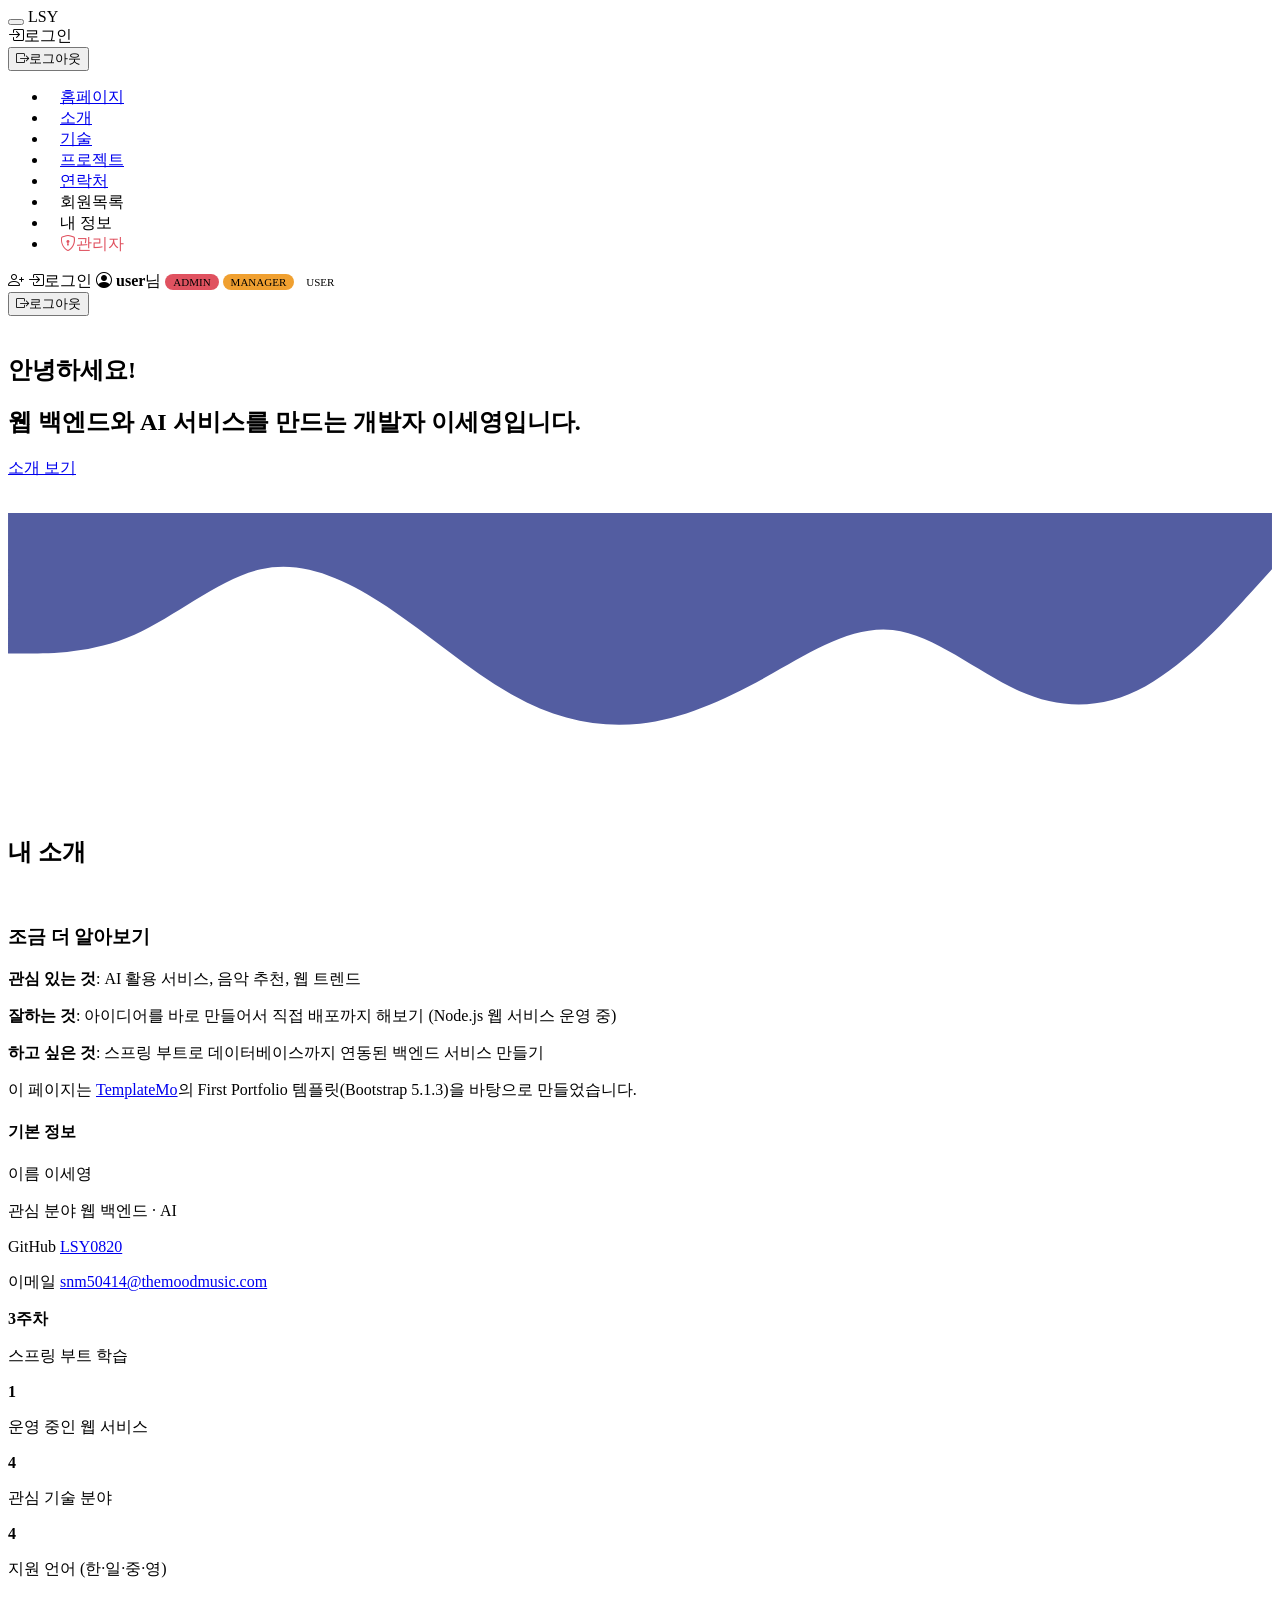
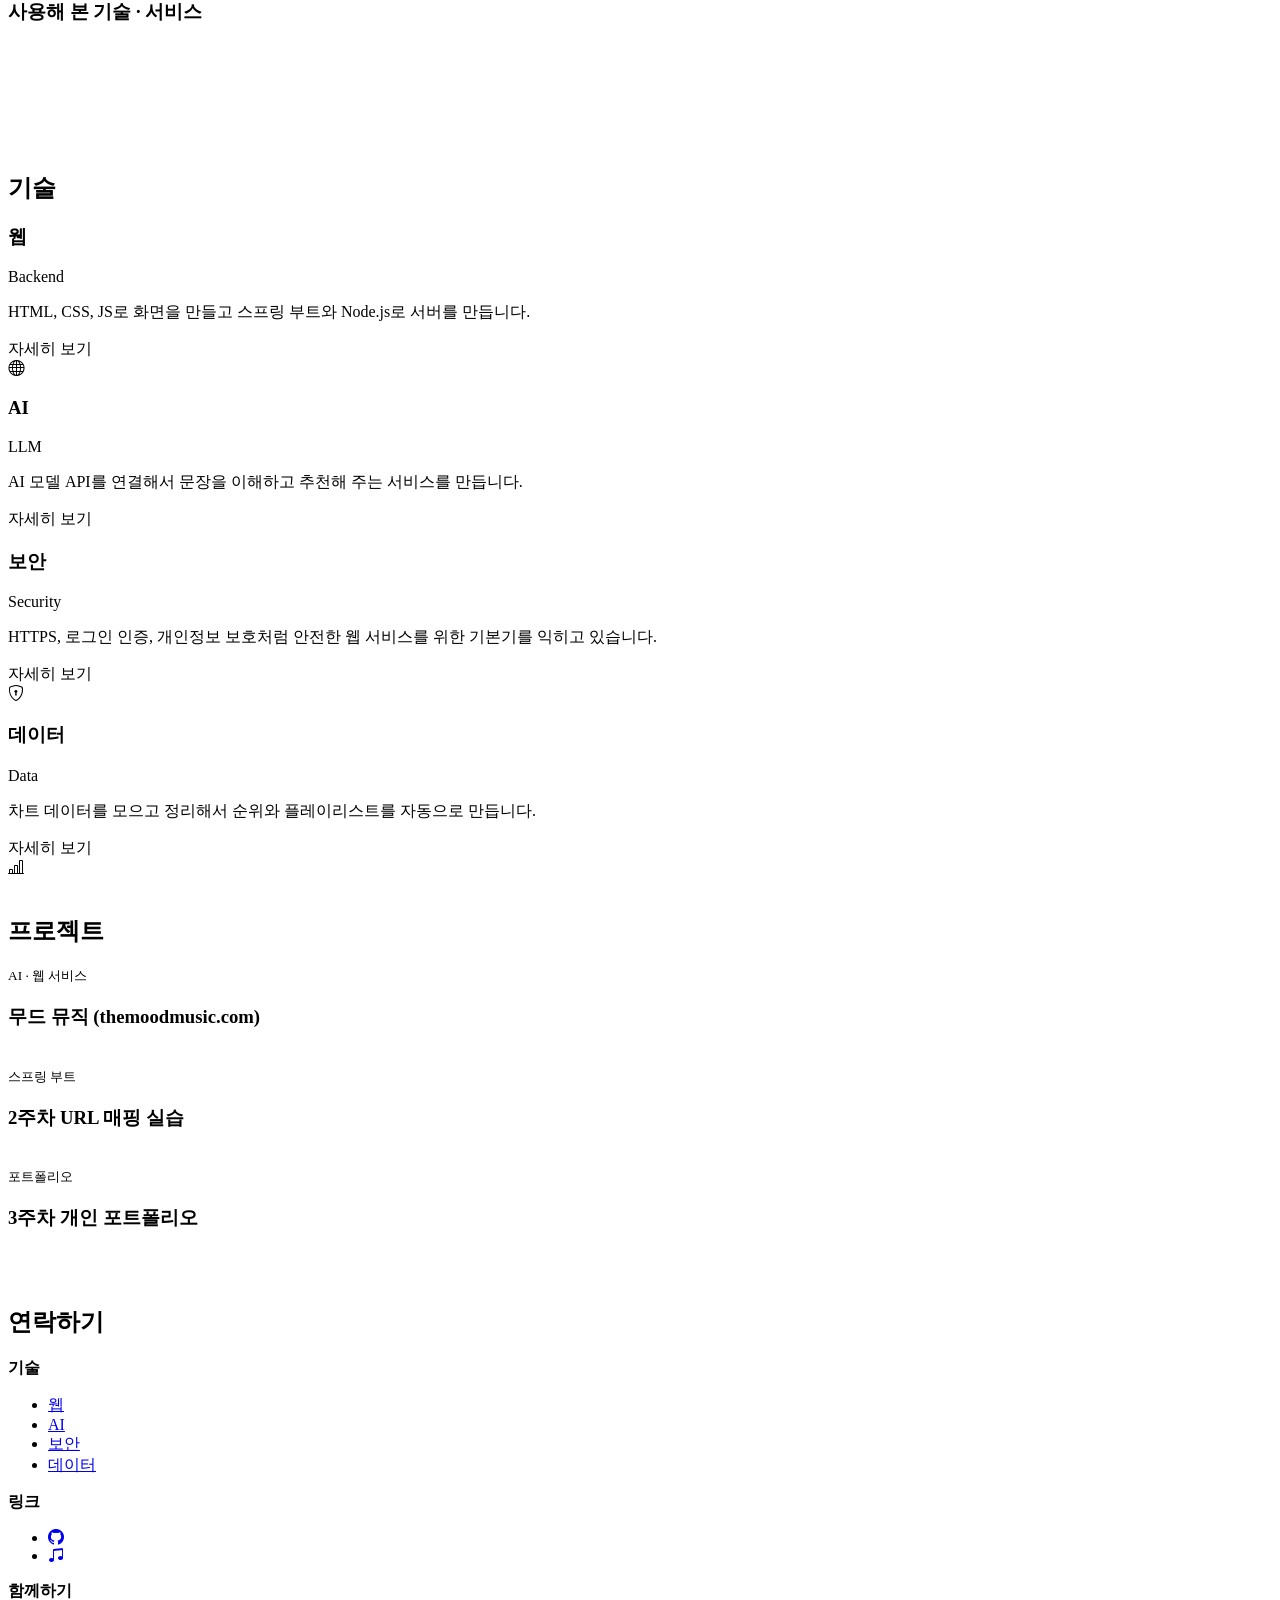
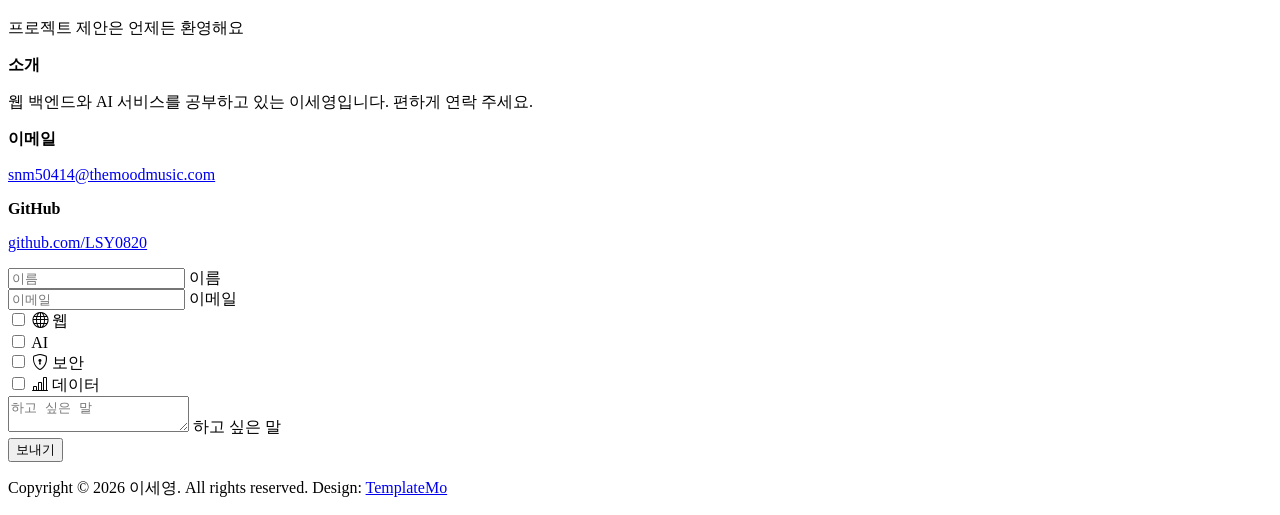
<file: demo/src/main/resources/templates/index.html>
<!doctype html>
<html lang="ko" xmlns:th="http://www.thymeleaf.org" xmlns:sec="http://www.thymeleaf.org/extras/spring-security">
    <head>
        <meta charset="utf-8">
        <meta name="viewport" content="width=device-width, initial-scale=1">

        <meta name="description" content="">
        <meta name="author" content="TemplateMo">

        <title>이세영 포트폴리오</title>

        <!-- CSS FILES -->
        <link rel="preconnect" href="https://fonts.googleapis.com">
        
        <link rel="preconnect" href="https://fonts.gstatic.com" crossorigin>
        
        <link href="https://fonts.googleapis.com/css2?family=DM+Sans:wght@400;500;700&display=swap" rel="stylesheet">

        <link th:href="@{/css/bootstrap.min.css}" rel="stylesheet">

        <link th:href="@{/css/bootstrap-icons.css}" rel="stylesheet">

        <!-- 최신 부트스트랩 아이콘 (AI 아이콘 bi-anthropic 등은 최신 버전에만 있음) -->
        <link href="https://cdn.jsdelivr.net/npm/bootstrap-icons@1.13.1/font/bootstrap-icons.min.css" rel="stylesheet">

        <link th:href="@{/css/magnific-popup.css}" rel="stylesheet">

        <link th:href="@{/css/templatemo-first-portfolio-style.css}" rel="stylesheet">
        
<!--

TemplateMo 578 First Portfolio

https://templatemo.com/tm-578-first-portfolio

-->
        <!-- [5주차] 네비게이션 로그인 사용자 표시 스타일 -->
        <style>
            .navbar-user { color: var(--white-color); font-size: var(--p-font-size); white-space: nowrap; }
            .navbar.is-sticky .navbar-user { color: var(--dark-color); }
            a.navbar-icon:hover { background: var(--secondary-color); color: var(--white-color); }
            /* [6주차] 권한(ROLE) 배지, 관리자 메뉴 */
            .role-badge { font-size: 11px; font-weight: var(--font-weight-bold); padding: 2px 8px; border-radius: 20px; color: var(--white-color); vertical-align: middle; }
            .role-ADMIN   { background: #e05260; }
            .role-MANAGER { background: #f0a030; }
            .role-USER    { background: var(--secondary-color); }
            .navbar .nav-link.nav-link-admin { color: #e05260; }
            /* [6주차] 메뉴가 늘어나도 한 줄 유지 */
            .navbar-nav .nav-link, .navbar .custom-btn { white-space: nowrap; }
            @media (min-width: 992px) {
                .navbar-expand-lg .navbar-nav .nav-link { margin-left: 12px; margin-right: 12px; }
            }
            @media (min-width: 992px) and (max-width: 1199px) {
                .navbar-expand-lg .navbar-nav .nav-link { margin-left: 7px; margin-right: 7px; font-size: 15px; }
                .navbar i.navbar-icon { display: none; }
            }
        </style>
    </head>
    
    <body>

        <section class="preloader">
            <div class="spinner">
                <span class="spinner-rotate"></span>    
            </div>
        </section>

        <nav class="navbar navbar-expand-lg">
            <div class="container">

                <button class="navbar-toggler" type="button" data-bs-toggle="collapse" data-bs-target="#navbarNav" aria-controls="navbarNav" aria-expanded="false" aria-label="Toggle navigation">
                    <span class="navbar-toggler-icon"></span>
                </button>

                <a th:href="@{/}" class="navbar-brand mx-auto mx-lg-0">LSY</a>

                <!-- [5주차] 모바일 화면 : 로그인 / 로그아웃 버튼 -->
                <div class="d-flex align-items-center d-lg-none">
                    <a sec:authorize="isAnonymous()" class="custom-btn btn" th:href="@{/login}">
                        <i class="bi-box-arrow-in-right me-1"></i>로그인
                    </a>
                    <form sec:authorize="isAuthenticated()" th:action="@{/logout}" method="post" class="m-0">
                        <button type="submit" class="custom-btn btn">
                            <i class="bi-box-arrow-right me-1"></i>로그아웃
                        </button>
                    </form>
                </div>

                <div class="collapse navbar-collapse" id="navbarNav">
                    <ul class="navbar-nav ms-lg-5">
                        <li class="nav-item">
                            <a class="nav-link click-scroll" href="#section_1">홈페이지</a>
                        </li>

                        <li class="nav-item">
                            <a class="nav-link click-scroll" href="#section_2">소개</a>
                        </li>

                        <li class="nav-item">
                            <a class="nav-link click-scroll" href="#section_3">기술</a>
                        </li>

                        <li class="nav-item">
                            <a class="nav-link click-scroll" href="#section_4">프로젝트</a>
                        </li>

                        <li class="nav-item">
                            <a class="nav-link click-scroll" href="#section_5">연락처</a>
                        </li>

                        <!-- [5주차] 회원 전용 페이지 : 로그인하지 않으면 로그인 화면으로 이동 -->
                        <!-- [6주차 추가 도전] 회원목록 메뉴는 관리자·매니저에게만 (URL 은 SecurityConfig 에서 잠금) -->
                        <li class="nav-item" sec:authorize="hasAnyRole('ADMIN','MANAGER')">
                            <a class="nav-link" th:href="@{/testdb}">회원목록</a>
                        </li>

                        <!-- [6주차] 로그인한 사람만 보이는 메뉴 : 내 정보 -->
                        <li class="nav-item" sec:authorize="isAuthenticated()">
                            <a class="nav-link" th:href="@{/mypage}">내 정보</a>
                        </li>

                        <!-- [6주차] 관리자(ROLE_ADMIN)만 보이는 메뉴 : 메뉴를 숨겨도 주소(URL) 직접 입력은 막지 못한다! -->
                        <li class="nav-item" sec:authorize="hasRole('ADMIN')">
                            <a class="nav-link nav-link-admin" th:href="@{/admin/members}"><i class="bi-shield-lock me-1"></i>관리자</a>
                        </li>
                    </ul>

                    <!-- [5주차] PC 화면 : 로그인 상태에 따라 버튼 전환 (sec:authorize) -->
                    <div class="d-lg-flex align-items-center d-none ms-auto">
                        <!-- 로그인 전 : 로그인 / 회원가입 -->
                        <th:block sec:authorize="isAnonymous()">
                            <a class="navbar-icon bi-person-plus me-3 text-center" th:href="@{/signup}" title="회원가입"></a>
                            <a class="custom-btn btn" th:href="@{/login}">
                                <i class="bi-box-arrow-in-right me-1"></i>로그인
                            </a>
                        </th:block>

                        <!-- 로그인 후 : 사용자 아이디 + 로그아웃 (CSRF 때문에 POST 폼으로 전송) -->
                        <th:block sec:authorize="isAuthenticated()">
                            <i class="navbar-icon bi-person-circle me-2 text-center"></i>
                            <span class="navbar-user me-3"><strong sec:authentication="name">user</strong>님
                                <!-- [6주차] 내 권한 배지 : hasRole('권한') 이 true 인 것만 표시 -->
                                <span sec:authorize="hasRole('ADMIN')" class="role-badge role-ADMIN">ADMIN</span>
                                <span sec:authorize="hasRole('MANAGER')" class="role-badge role-MANAGER">MANAGER</span>
                                <span sec:authorize="hasRole('USER')" class="role-badge role-USER">USER</span>
                            </span>
                            <form th:action="@{/logout}" method="post" class="m-0">
                                <button type="submit" class="custom-btn btn">
                                    <i class="bi-box-arrow-right me-1"></i>로그아웃
                                </button>
                            </form>
                        </th:block>
                    </div>
                </div>

            </div>
        </nav>

        <main>

            <section class="hero d-flex justify-content-center align-items-center" id="section_1">
                <div class="container">
                    <div class="row">

                        <div class="col-lg-7 col-12">
                            <div class="hero-text">
                                <div class="hero-title-wrap d-flex align-items-center mb-4">
                                    <img th:src="@{/images/profile.png}" class="avatar-image avatar-image-large img-fluid" alt="">

                                    <h1 class="hero-title ms-3 mb-0">안녕하세요!</h1>
                                </div>

                                <h2 class="mb-4">웹 백엔드와 AI 서비스를 만드는 개발자 이세영입니다.</h2>
                                <p class="mb-4"><a class="custom-btn btn custom-link" href="#section_2">소개 보기</a></p>
                            </div>
                        </div>

                        <div class="col-lg-5 col-12 position-relative">
                            <div class="hero-image-wrap"></div>
                            <img th:src="@{/images/portrait-happy-excited-man-holding-laptop-computer.png}" class="hero-image img-fluid" alt="">
                        </div>

                    </div>
                </div>

                <svg xmlns="http://www.w3.org/2000/svg" viewBox="0 0 1440 320"><path fill="#535da1" fill-opacity="1" d="M0,160L24,160C48,160,96,160,144,138.7C192,117,240,75,288,64C336,53,384,75,432,106.7C480,139,528,181,576,208C624,235,672,245,720,240C768,235,816,213,864,186.7C912,160,960,128,1008,133.3C1056,139,1104,181,1152,202.7C1200,224,1248,224,1296,197.3C1344,171,1392,117,1416,90.7L1440,64L1440,0L1416,0C1392,0,1344,0,1296,0C1248,0,1200,0,1152,0C1104,0,1056,0,1008,0C960,0,912,0,864,0C816,0,768,0,720,0C672,0,624,0,576,0C528,0,480,0,432,0C384,0,336,0,288,0C240,0,192,0,144,0C96,0,48,0,24,0L0,0Z"></path></svg>
            </section>


            <section class="about section-padding" id="section_2">
                <div class="container">
                    <div class="row">

                        <div class="col-lg-6 col-12">
                            <img th:src="@{/images/couple-working-from-home-together-sofa.jpg}" class="about-image img-fluid" alt="">
                        </div>

                        <div class="col-lg-6 col-12 mt-5 mt-lg-0">
                            <div class="about-thumb">

                                <div class="section-title-wrap d-flex justify-content-end align-items-center mb-4">
                                    <h2 class="text-white me-4 mb-0">내 소개</h2>

                                    <img th:src="@{/images/profile.png}" class="avatar-image img-fluid" alt="">
                                </div>

                                <h3 class="pt-2 mb-3">조금 더 알아보기</h3>

                                <p><strong>관심 있는 것</strong>: AI 활용 서비스, 음악 추천, 웹 트렌드</p>

                                <p><strong>잘하는 것</strong>: 아이디어를 바로 만들어서 직접 배포까지 해보기 (Node.js 웹 서비스 운영 중)</p>

                                <p><strong>하고 싶은 것</strong>: 스프링 부트로 데이터베이스까지 연동된 백엔드 서비스 만들기</p>

                                <p class="mb-0">이 페이지는 <a href="https://templatemo.com/tm-578-first-portfolio" target="_blank" rel="noopener noreferrer">TemplateMo</a>의 First Portfolio 템플릿(Bootstrap 5.1.3)을 바탕으로 만들었습니다.</p>
                            </div>
                        </div>

                    </div>
                </div>
            </section>

            <section class="featured section-padding">
                <div class="container">
                    <div class="row">

                        <div class="col-lg-6 col-12">
                            <div class="profile-thumb">
                                <div class="profile-title">
                                    <h4 class="mb-0">기본 정보</h4>
                                </div>

                                <div class="profile-body">
                                    <p>
                                        <span class="profile-small-title">이름</span> 
                                        <span>이세영</span>
                                    </p>

                                    <p>
                                        <span class="profile-small-title">관심 분야</span> 
                                        <span>웹 백엔드 · AI</span>
                                    </p>

                                    <p>
                                        <span class="profile-small-title">GitHub</span> 
                                         <span><a href="https://github.com/LSY0820" target="_blank" rel="noopener noreferrer">LSY0820</a></span>
                                    </p>

                                    <p>
                                        <span class="profile-small-title">이메일</span> 
                                        <span><a href="mailto:snm50414@themoodmusic.com">snm50414@themoodmusic.com</a></span>
                                    </p>
                                </div>
                            </div>
                        </div>

                        <div class="col-lg-6 col-12 mt-5 mt-lg-0">
                            <div class="about-thumb">
                                <div class="row">
                                    <div class="col-lg-6 col-6 featured-border-bottom py-2">
                                        <strong class="featured-numbers">3주차</strong>

                                        <p class="featured-text">스프링 부트 학습</p>
                                    </div>

                                    <div class="col-lg-6 col-6 featured-border-start featured-border-bottom ps-5 py-2">
                                        <strong class="featured-numbers">1</strong>

                                        <p class="featured-text">운영 중인 웹 서비스</p>
                                    </div>

                                    <div class="col-lg-6 col-6 pt-4">
                                        <strong class="featured-numbers">4</strong>

                                        <p class="featured-text">관심 기술 분야</p>
                                    </div>

                                    <div class="col-lg-6 col-6 featured-border-start ps-5 pt-4">
                                        <strong class="featured-numbers">4</strong>

                                        <p class="featured-text">지원 언어 (한·일·중·영)</p>
                                    </div>
                                </div>
                            </div>
                        </div>

                    </div>
                </div>
            </section>


            <section class="clients section-padding">
                <div class="container">
                    <div class="row align-items-center">

                        <div class="col-lg-12 col-12">
                            <h3 class="text-center mb-5">사용해 본 기술 · 서비스</h3>
                        </div>

                        <div class="col-lg-2 col-4 ms-auto clients-item-height">
                            <img th:src="@{/images/clients/cachet.svg}" class="clients-image img-fluid" alt="">
                        </div>

                        <div class="col-lg-2 col-4 clients-item-height">
                            <img th:src="@{/images/clients/guitar-center.svg}" class="clients-image img-fluid" alt="">
                        </div>

                        <div class="col-lg-2 col-4 clients-item-height">
                            <img th:src="@{/images/clients/tokico.svg}" class="clients-image img-fluid" alt="">
                        </div>

                        <div class="col-lg-2 col-4 clients-item-height">
                            <img th:src="@{/images/clients/shopify.svg}" class="clients-image img-fluid" alt="">
                        </div>

                        <div class="col-lg-2 col-4 me-auto clients-item-height">
                            <img th:src="@{/images/clients/profil-rejser.svg}" class="clients-image img-fluid" alt="">
                        </div>

                    </div>
                </div>
            </section>


            <section class="services section-padding" id="section_3">
                <div class="container">
                    <div class="row">

                        <div class="col-lg-10 col-12 mx-auto">
                            <div class="section-title-wrap d-flex justify-content-center align-items-center mb-5">
                                <img th:src="@{/images/handshake-man-woman-after-signing-business-contract-closeup.jpg}" class="avatar-image img-fluid" alt="">

                                <h2 class="text-white ms-4 mb-0">기술</h2>
                            </div>

                            <div class="row pt-lg-5">
                                <div class="col-lg-6 col-12">
                                    <div class="services-thumb">
                                        <div class="d-flex flex-wrap align-items-center border-bottom mb-4 pb-3">
                                            <h3 class="mb-0">웹</h3>

                                            <div class="services-price-wrap ms-auto">
                                                <p class="services-price-text mb-0">Backend</p>
                                                <div class="services-price-overlay"></div>
                                            </div>
                                        </div>

                                        <p>HTML, CSS, JS로 화면을 만들고 스프링 부트와 Node.js로 서버를 만듭니다.</p>

                                        <a th:href="@{/detailed_web.html}" target="_blank" rel="noopener noreferrer" class="custom-btn custom-border-btn btn mt-3">자세히 보기</a>

                                        <div class="services-icon-wrap d-flex justify-content-center align-items-center">
                                            <i class="services-icon bi-globe"></i>
                                        </div>
                                    </div>
                                </div>

                                <div class="col-lg-6 col-12">
                                    <div class="services-thumb services-thumb-up">
                                        <div class="d-flex flex-wrap align-items-center border-bottom mb-4 pb-3">
                                            <h3 class="mb-0">AI</h3>

                                            <div class="services-price-wrap ms-auto">
                                                <p class="services-price-text mb-0">LLM</p>
                                                <div class="services-price-overlay"></div>
                                            </div>
                                        </div>

                                        <p>AI 모델 API를 연결해서 문장을 이해하고 추천해 주는 서비스를 만듭니다.</p>

                                        <a th:href="@{/detailed_ai.html}" target="_blank" rel="noopener noreferrer" class="custom-btn custom-border-btn btn mt-3">자세히 보기</a>

                                        <div class="services-icon-wrap d-flex justify-content-center align-items-center">
                                            <i class="services-icon bi-anthropic"></i>
                                        </div>
                                    </div>
                                </div>

                                <div class="col-lg-6 col-12">
                                    <div class="services-thumb">
                                        <div class="d-flex flex-wrap align-items-center border-bottom mb-4 pb-3">
                                            <h3 class="mb-0">보안</h3>

                                            <div class="services-price-wrap ms-auto">
                                                <p class="services-price-text mb-0">Security</p>
                                                <div class="services-price-overlay"></div>
                                            </div>
                                        </div>

                                        <p>HTTPS, 로그인 인증, 개인정보 보호처럼 안전한 웹 서비스를 위한 기본기를 익히고 있습니다.</p>

                                        <a th:href="@{/detailed_security.html}" target="_blank" rel="noopener noreferrer" class="custom-btn custom-border-btn btn mt-3">자세히 보기</a>

                                        <div class="services-icon-wrap d-flex justify-content-center align-items-center">
                                            <i class="services-icon bi-shield-lock"></i>
                                        </div>
                                    </div>
                                </div>

                                <div class="col-lg-6 col-12">
                                    <div class="services-thumb services-thumb-up">
                                        <div class="d-flex flex-wrap align-items-center border-bottom mb-4 pb-3">
                                            <h3 class="mb-0">데이터</h3>

                                            <div class="services-price-wrap ms-auto">
                                                <p class="services-price-text mb-0">Data</p>
                                                <div class="services-price-overlay"></div>
                                            </div>
                                        </div>

                                        <p>차트 데이터를 모으고 정리해서 순위와 플레이리스트를 자동으로 만듭니다.</p>

                                        <a th:href="@{/detailed_data.html}" target="_blank" rel="noopener noreferrer" class="custom-btn custom-border-btn btn mt-3">자세히 보기</a>

                                        <div class="services-icon-wrap d-flex justify-content-center align-items-center">
                                            <i class="services-icon bi-bar-chart-line"></i>
                                        </div>
                                    </div>
                                </div>
                            </div>
                        </div>
                    </div>
                </div>
            </section>


            <section class="projects section-padding" id="section_4">
                <div class="container">
                    <div class="row">

                        <div class="col-lg-8 col-md-8 col-12 ms-auto">
                            <div class="section-title-wrap d-flex justify-content-center align-items-center mb-4">
                                <img th:src="@{/images/white-desk-work-study-aesthetics.jpg}" class="avatar-image img-fluid" alt="">

                                <h2 class="text-white ms-4 mb-0">프로젝트</h2>
                            </div>
                        </div>

                        <div class="clearfix"></div>

                        <div class="col-lg-4 col-md-6 col-12">
                            <div class="projects-thumb">
                                <div class="projects-info">
                                    <small class="projects-tag">AI · 웹 서비스</small>

                                    <h3 class="projects-title">무드 뮤직 (themoodmusic.com)</h3>
                                </div>

                                <a th:href="@{/images/projects/nikhil-KO4io-eCAXA-unsplash.jpg}" class="popup-image">
                                    <img th:src="@{/images/projects/nikhil-KO4io-eCAXA-unsplash.jpg}" class="projects-image img-fluid" alt="">
                                </a>
                            </div>
                        </div>

                        <div class="col-lg-4 col-md-6 col-12">
                            <div class="projects-thumb">
                                <div class="projects-info">
                                    <small class="projects-tag">스프링 부트</small>

                                    <h3 class="projects-title">2주차 URL 매핑 실습</h3>
                                </div>

                                <a th:href="@{/images/projects/the-5th-IQYR7N67dhM-unsplash.jpg}" class="popup-image">
                                    <img th:src="@{/images/projects/the-5th-IQYR7N67dhM-unsplash.jpg}" class="projects-image img-fluid" alt="">
                                </a>
                            </div>
                        </div>

                        <div class="col-lg-4 col-md-6 col-12">
                            <div class="projects-thumb">
                                <div class="projects-info">
                                    <small class="projects-tag">포트폴리오</small>

                                    <h3 class="projects-title">3주차 개인 포트폴리오</h3>
                                </div>

                                <a th:href="@{/images/projects/true-agency-9Bjog5FZ-oc-unsplash.jpg}" class="popup-image">
                                    <img th:src="@{/images/projects/true-agency-9Bjog5FZ-oc-unsplash.jpg}" class="projects-image img-fluid" alt="">
                                </a>
                            </div>
                        </div>

                    </div>
                </div>
            </section>

            <section class="contact section-padding" id="section_5">
                    <div class="container">
                        <div class="row">

                            <div class="col-lg-6 col-md-8 col-12">
                                <div class="section-title-wrap d-flex justify-content-center align-items-center mb-5">
                                    <img th:src="@{/images/aerial-view-man-using-computer-laptop-wooden-table.jpg}" class="avatar-image img-fluid" alt="">

                                    <h2 class="text-white ms-4 mb-0">연락하기</h2>
                                </div>
                            </div>

                            <div class="clearfix"></div>

                            <div class="col-lg-3 col-md-6 col-12 pe-lg-0">
                                <div class="contact-info contact-info-border-start d-flex flex-column">
                                    <strong class="site-footer-title d-block mb-3">기술</strong>

                                    <ul class="footer-menu">
                                        <li class="footer-menu-item"><a href="#section_3" class="footer-menu-link">웹</a></li>

                                        <li class="footer-menu-item"><a href="#section_3" class="footer-menu-link">AI</a></li>

                                        <li class="footer-menu-item"><a href="#section_3" class="footer-menu-link">보안</a></li>

                                        <li class="footer-menu-item"><a href="#section_3" class="footer-menu-link">데이터</a></li>
                                    </ul>

                                    <strong class="site-footer-title d-block mt-4 mb-3">링크</strong>

                                    <ul class="social-icon">
                                        <li class="social-icon-item"><a href="https://github.com/LSY0820" target="_blank" rel="noopener noreferrer" class="social-icon-link bi-github"></a></li>

                                                                                                                        <li class="social-icon-item"><a href="https://themoodmusic.com" target="_blank" rel="noopener noreferrer" class="social-icon-link bi-music-note-beamed"></a></li>
                                    </ul>

                                    <strong class="site-footer-title d-block mt-4 mb-3">함께하기</strong>

                                    <p class="mb-0">프로젝트 제안은 언제든 환영해요</p>
                                </div>
                            </div>

                            <div class="col-lg-3 col-md-6 col-12 ps-lg-0">
                                <div class="contact-info d-flex flex-column">
                                    <strong class="site-footer-title d-block mb-3">소개</strong>

                                    <p class="mb-2">
                                        웹 백엔드와 AI 서비스를 공부하고 있는 이세영입니다. 편하게 연락 주세요.
                              </p>

                                    <strong class="site-footer-title d-block mt-4 mb-3">이메일</strong>

                                    <p>
                                        <a href="mailto:snm50414@themoodmusic.com">
                                            snm50414@themoodmusic.com
                                        </a>
                                    </p>

                                    <strong class="site-footer-title d-block mt-4 mb-3">GitHub</strong>

                                    <p class="mb-0">
                                        <a href="https://github.com/LSY0820" target="_blank" rel="noopener noreferrer">
                                            github.com/LSY0820
                                        </a>
                                    </p>
                                </div>
                            </div>

                            <div class="col-lg-6 col-12 mt-5 mt-lg-0">
                                <form action="#" method="get" class="custom-form contact-form" role="form">
                                    <div class="row">
                                        <div class="col-lg-6 col-md-6 col-12">
                                            <div class="form-floating">
                                                <input type="text" name="name" id="name" class="form-control" placeholder="이름" required="">
                                                
                                                <label for="name">이름</label>
                                            </div>
                                        </div>

                                        <div class="col-lg-6 col-md-6 col-12"> 
                                            <div class="form-floating">
                                                <input type="email" name="email" id="email" pattern="[^ @]*@[^ @]*" class="form-control" placeholder="이메일" required="">
                                                
                                                <label for="email">이메일</label>
                                            </div>
                                        </div>

                                        <div class="col-lg-3 col-md-6 col-6">
                                            <div class="form-check form-check-inline">
                                                <input name="website" type="checkbox" class="form-check-input" id="inlineCheckbox1" value="1">

                                                <label class="form-check-label" for="inlineCheckbox1">
                                                    <i class="bi-globe form-check-icon"></i>
                                                    <span class="form-check-label-text">웹</span>
                                                </label>
                                          </div>
                                        </div>

                                        <div class="col-lg-3 col-md-6 col-6">
                                            <div class="form-check form-check-inline">
                                                <input name="branding" type="checkbox" class="form-check-input" id="inlineCheckbox2" value="1">

                                                <label class="form-check-label" for="inlineCheckbox2">
                                                    <i class="bi-anthropic form-check-icon"></i>
                                                    <span class="form-check-label-text">AI</span>
                                                </label>
                                            </div>
                                        </div>

                                        <div class="col-lg-3 col-md-6 col-6">
                                            <div class="form-check form-check-inline">
                                                <input name="ecommerce" type="checkbox" class="form-check-input" id="inlineCheckbox3" value="1">

                                                <label class="form-check-label" for="inlineCheckbox3">
                                                    <i class="bi-shield-lock form-check-icon"></i>
                                                    <span class="form-check-label-text">보안</span>
                                                </label>
                                            </div>
                                        </div>

                                        <div class="col-lg-3 col-md-6 col-6">
                                            <div class="form-check form-check-inline me-0">
                                                <input name="seo" type="checkbox" class="form-check-input" id="inlineCheckbox4" value="1">

                                                <label class="form-check-label" for="inlineCheckbox4">
                                                    <i class="bi-bar-chart-line form-check-icon"></i>
                                                    <span class="form-check-label-text">데이터</span>
                                                </label>
                                            </div>
                                        </div>

                                        <div class="col-lg-12 col-12">
                                            <div class="form-floating">
                                                <textarea class="form-control" id="message" name="message" placeholder="하고 싶은 말"></textarea>
                                                
                                                <label for="message">하고 싶은 말</label>
                                            </div>
                                        </div>

                                        <div class="col-lg-3 col-12 ms-auto">
                                            <button type="submit" class="form-control">보내기</button>
                                        </div>

                                    </div>
                                </form>
                            </div>

                        </div>
                    </div>
                </div>
            </section>

        </main>

        <footer class="site-footer">
            <div class="container">
                <div class="row">

                    <div class="col-lg-12 col-12">
                        <div class="copyright-text-wrap">
                            <p class="mb-0">
                                <span class="copyright-text">Copyright © 2026 <a th:href="@{/}">이세영</a>. All rights reserved.</span>
                                Design: 
                                <a rel="sponsored" href="https://templatemo.com" target="_blank">TemplateMo</a>
                            </p>
                        </div>
                    </div>

                </div>
            </div>
        </footer>

        <!-- JAVASCRIPT FILES -->
        <script th:src="@{/js/jquery.min.js}"></script>
        <script th:src="@{/js/bootstrap.min.js}"></script>
        <script th:src="@{/js/jquery.sticky.js}"></script>
        <script th:src="@{/js/click-scroll.js}"></script>
        <script th:src="@{/js/jquery.magnific-popup.min.js}"></script>
        <script th:src="@{/js/magnific-popup-options.js}"></script>
        <script th:src="@{/js/custom.js}"></script>

    </body>
</html>
</file>
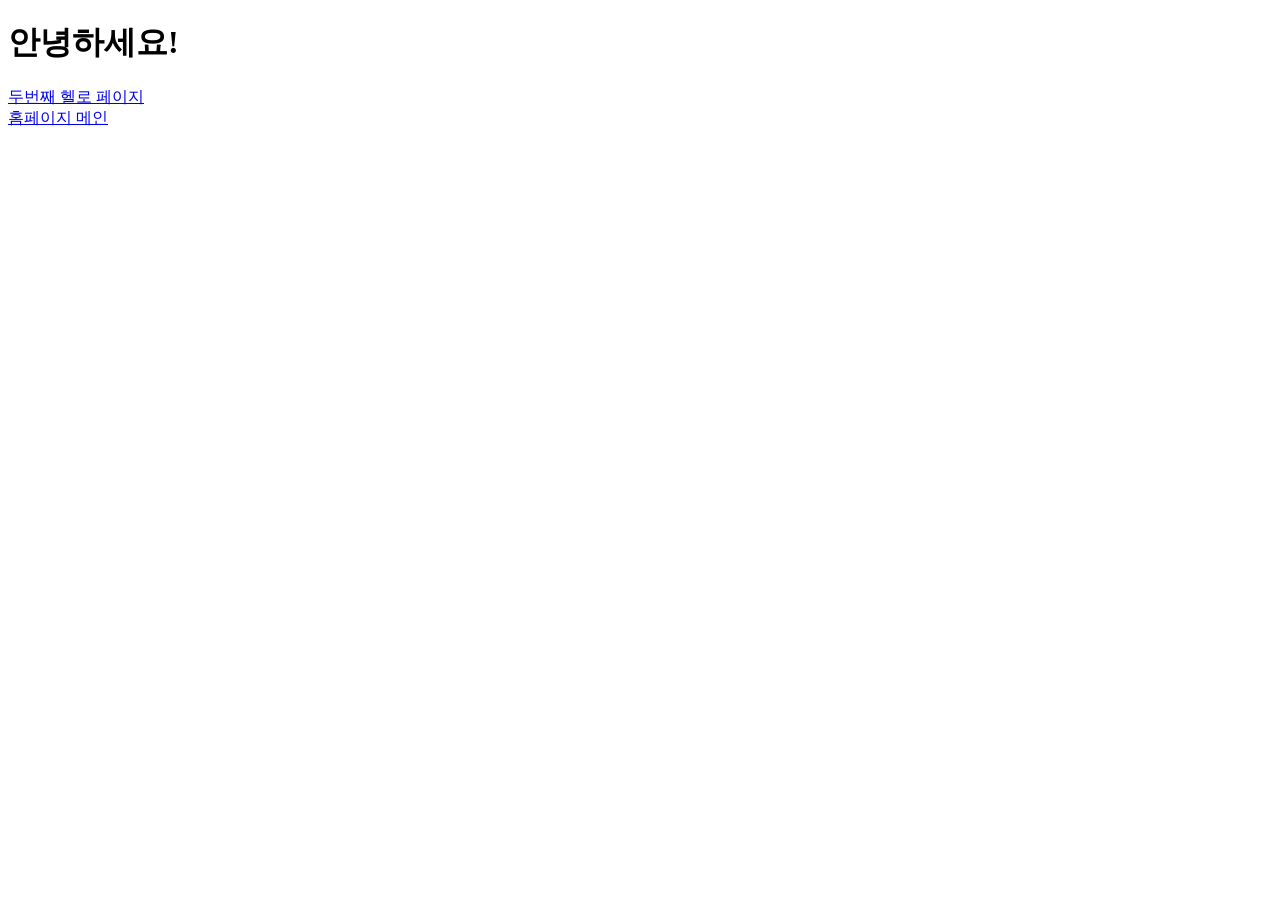
<file: demo/src/main/resources/templates/hello.html>
<!DOCTYPE html>
<html xmlns:th="http://www.thymeleaf.org">
<head>
    <meta charset="UTF-8">
    <title>Hello 페이지</title>
</head>
<body>
    <h1>안녕하세요!</h1>
    <p th:text="${data}"></p>
    <!-- 연습문제: 두번째 헬로 페이지로 가는 링크 (URL 매핑 /hello2) -->
    <a href="/hello2">두번째 헬로 페이지</a><br>
    <a href="/">홈페이지 메인</a>
</body>
</html>
</file>
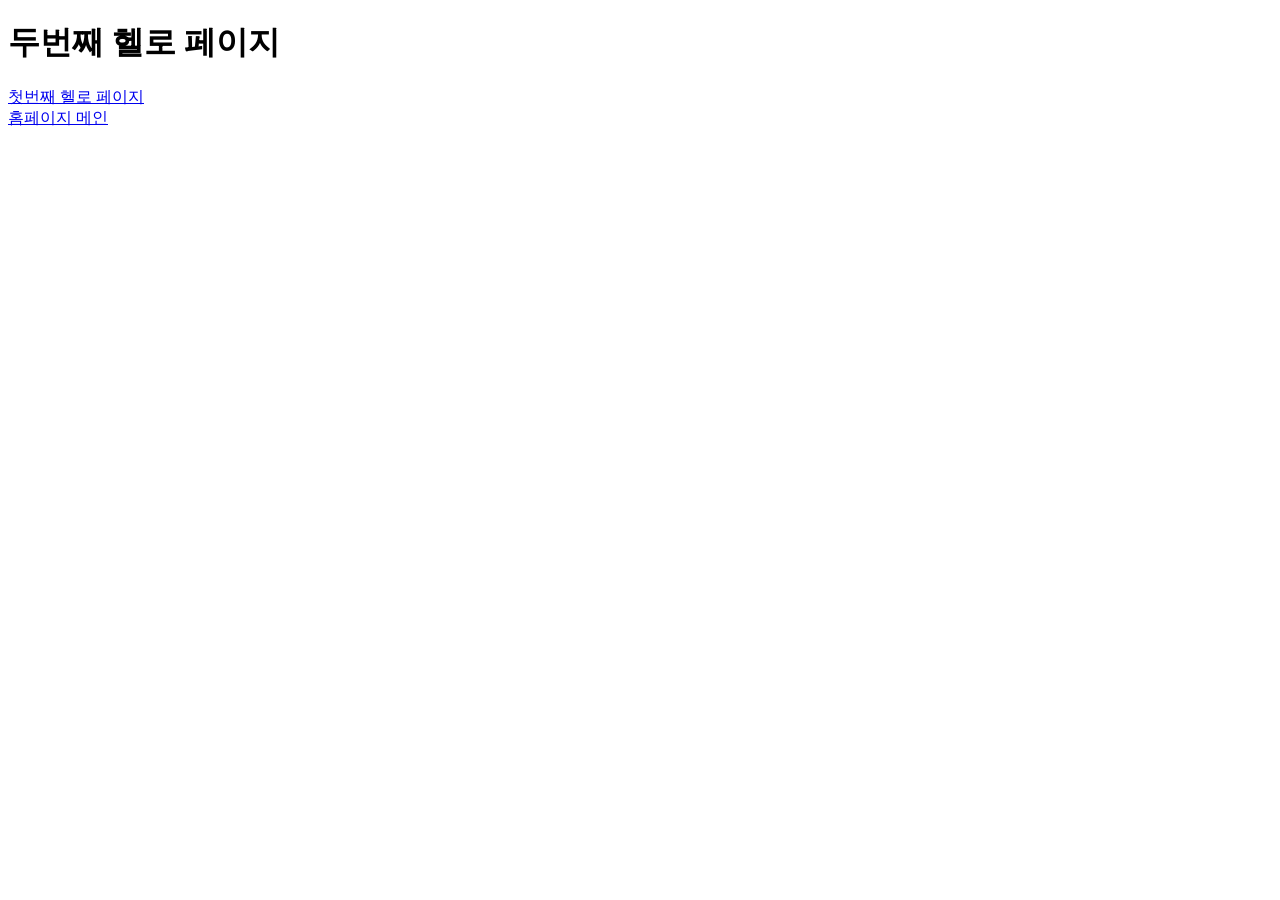
<file: demo/src/main/resources/templates/hello2.html>
<!DOCTYPE html>
<html xmlns:th="http://www.thymeleaf.org">
<head>
    <meta charset="UTF-8">
    <title>Hello2 페이지</title>
</head>
<body>
    <h1>두번째 헬로 페이지</h1>
    <!-- 컨트롤러에서 넘겨준 속성 5개 출력 -->
    <p th:text="${name}"></p>
    <p th:text="${major}"></p>
    <p th:text="${subject}"></p>
    <p th:text="${week}"></p>
    <p th:text="${message}"></p>
    <a href="/hello">첫번째 헬로 페이지</a><br>
    <a href="/">홈페이지 메인</a>
</body>
</html>
</file>
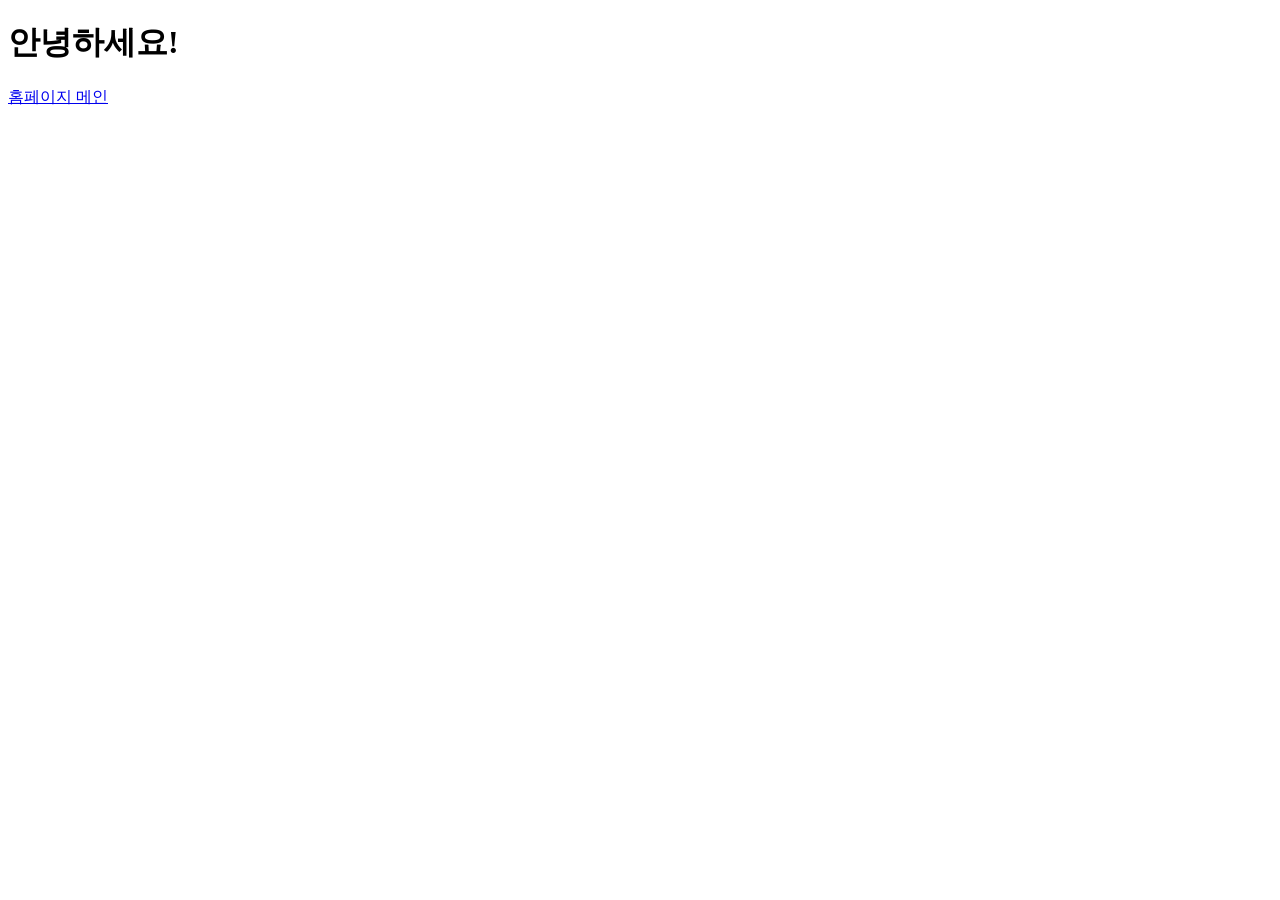
<file: demo/src/main/resources/templates/index_backup.html>
<!DOCTYPE html>
<html xmlns:th="http://www.thymeleaf.org">
<head>
    <meta charset="UTF-8">
    <title>index 메인페이지</title>
</head>
<body>
    <h1>안녕하세요!</h1>
    <a href="/hello">홈페이지 메인</a>
</body>
</html>
</file>
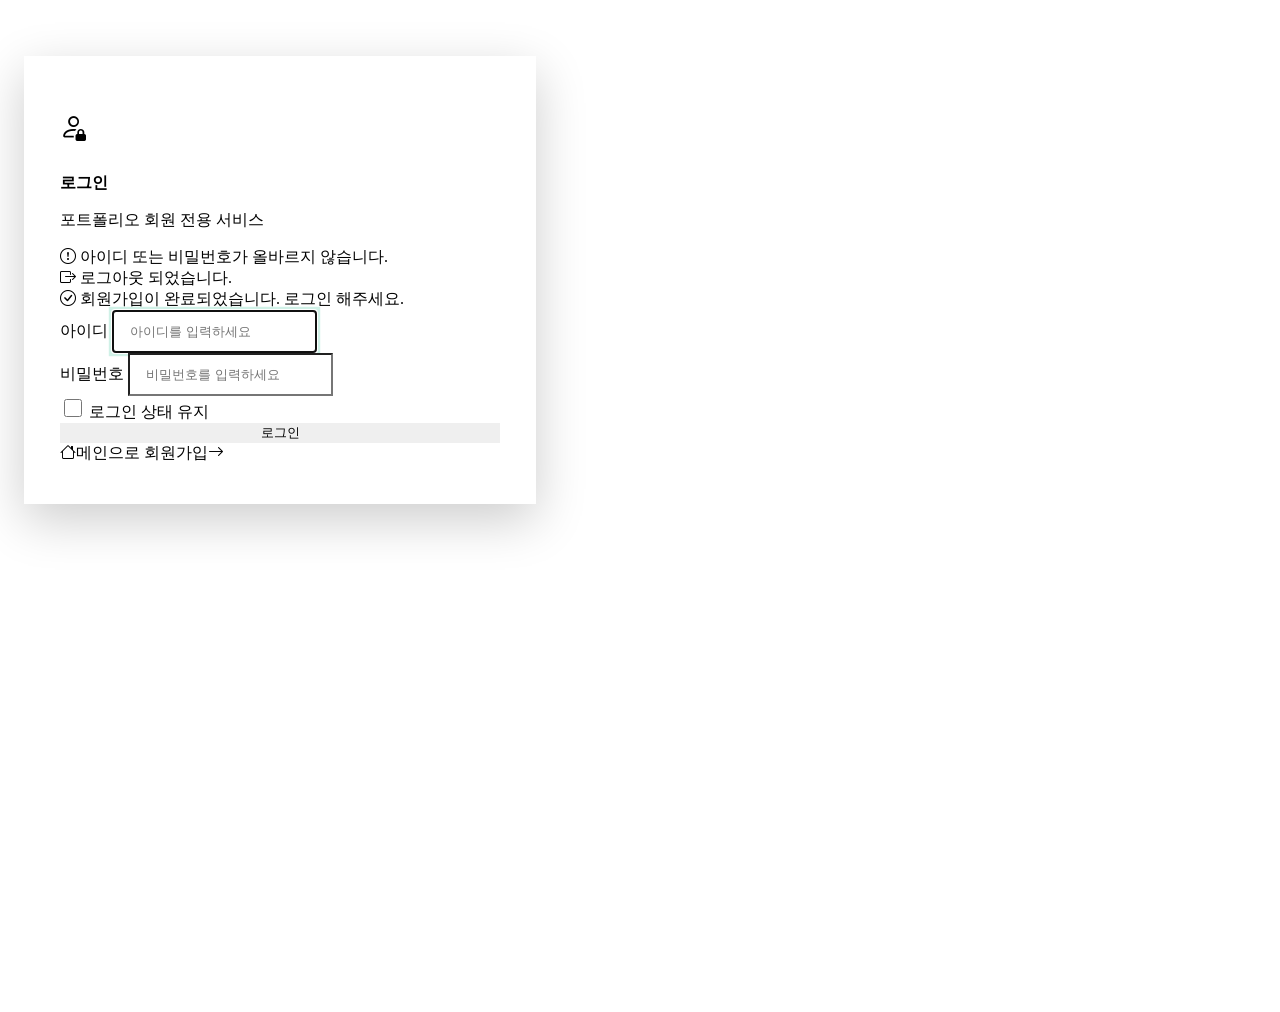
<file: demo/src/main/resources/templates/login.html>
<!doctype html>
<html lang="ko" xmlns:th="http://www.thymeleaf.org">
    <head>
        <meta charset="utf-8">
        <meta name="viewport" content="width=device-width, initial-scale=1">
        <title>로그인 - First Portfolio</title>

        <!-- [5주차 제공] 포트폴리오와 같은 부트스트랩/테마 CSS 사용 -->
        <link rel="preconnect" href="https://fonts.googleapis.com">
        <link rel="preconnect" href="https://fonts.gstatic.com" crossorigin>
        <link href="https://fonts.googleapis.com/css2?family=DM+Sans:wght@400;500;700&display=swap" rel="stylesheet">
        <link th:href="@{/css/bootstrap.min.css}" rel="stylesheet">
        <link th:href="@{/css/bootstrap-icons.css}" rel="stylesheet">
        <!-- 최신 아이콘 (bi-person-lock 등은 템플릿에 들어있는 옛 버전에 없음) -->
        <link href="https://cdn.jsdelivr.net/npm/bootstrap-icons@1.13.1/font/bootstrap-icons.min.css" rel="stylesheet">
        <link th:href="@{/css/templatemo-first-portfolio-style.css}" rel="stylesheet">

        <style>
            .auth-page {
                min-height: 100vh;
                background: linear-gradient(135deg, var(--primary-color) 0%, #3d4580 100%);
                padding: 48px 16px;
            }
            .auth-card {
                background: var(--white-color);
                border-radius: var(--border-radius-medium);
                box-shadow: 0 1rem 3rem rgba(0, 0, 0, .2);
                max-width: 440px;
                width: 100%;
                padding: 40px 36px;
            }
            .auth-card h2 { font-size: var(--h4-font-size); color: var(--dark-color); }
            .auth-card .form-control {
                border-radius: var(--border-radius-small);
                padding: 12px 16px;
            }
            .auth-card .form-control:focus {
                border-color: var(--secondary-color);
                box-shadow: 0 0 0 .2rem rgba(20, 183, 137, .2);
            }
            .auth-card .custom-btn { width: 100%; border: 0; }
            .auth-icon {
                width: 64px; height: 64px; line-height: 64px;
                border-radius: 50%;
                background: var(--secondary-color);
                color: var(--white-color);
                font-size: 28px;
                text-align: center;
            }
            .auth-check { width: 18px; height: 18px; accent-color: var(--secondary-color); cursor: pointer; }
            .auth-links a { color: var(--primary-color); font-weight: var(--font-weight-medium); }
            .auth-links a:hover { color: var(--secondary-color); }
        </style>
    </head>

    <body>
        <main class="auth-page d-flex justify-content-center align-items-center">
            <div class="auth-card">

                <div class="text-center mb-4">
                    <a th:href="@{/}" class="d-inline-block auth-icon mb-3"><i class="bi-person-lock"></i></a>
                    <h2 class="mb-1">로그인</h2>
                    <p class="text-muted mb-0">포트폴리오 회원 전용 서비스</p>
                </div>

                <!-- 결과 메시지 : 스프링 시큐리티가 붙여주는 URL 파라미터(?error, ?logout)와 회원가입(?signup) -->
                <div th:if="${param.error}" class="alert alert-danger py-2" role="alert">
                    <i class="bi-exclamation-circle me-1"></i> 아이디 또는 비밀번호가 올바르지 않습니다.
                </div>
                <div th:if="${param.logout}" class="alert alert-secondary py-2" role="alert">
                    <i class="bi-box-arrow-right me-1"></i> 로그아웃 되었습니다.
                </div>
                <div th:if="${param.signup}" class="alert alert-success py-2" role="alert">
                    <i class="bi-check-circle me-1"></i> 회원가입이 완료되었습니다. 로그인 해주세요.
                </div>

                <!-- th:action 을 사용하면 CSRF 토큰(_csrf)이 hidden 으로 자동 삽입된다. -->
                <!-- POST /login 은 컨트롤러가 아니라 스프링 시큐리티 필터가 직접 처리한다. -->
                <form th:action="@{/login}" method="post">
                    <div class="mb-3">
                        <label for="username" class="form-label">아이디</label>
                        <input type="text" class="form-control" id="username" name="username"
                               placeholder="아이디를 입력하세요" required autofocus>
                    </div>

                    <div class="mb-3">
                        <label for="password" class="form-label">비밀번호</label>
                        <input type="password" class="form-control" id="password" name="password"
                               placeholder="비밀번호를 입력하세요" required>
                    </div>

                    <!-- [연습문제] remember-me : SecurityConfig 에 rememberMe() 설정 시 동작 -->
                    <div class="d-flex align-items-center mb-4">
                        <input class="auth-check me-2" type="checkbox" id="remember-me" name="remember-me">
                        <label for="remember-me">로그인 상태 유지</label>
                    </div>

                    <button type="submit" class="custom-btn btn">로그인</button>
                </form>

                <div class="auth-links d-flex justify-content-between mt-4">
                    <a th:href="@{/}"><i class="bi-house me-1"></i>메인으로</a>
                    <a th:href="@{/signup}">회원가입<i class="bi-arrow-right ms-1"></i></a>
                </div>
            </div>
        </main>
    </body>
</html>
</file>
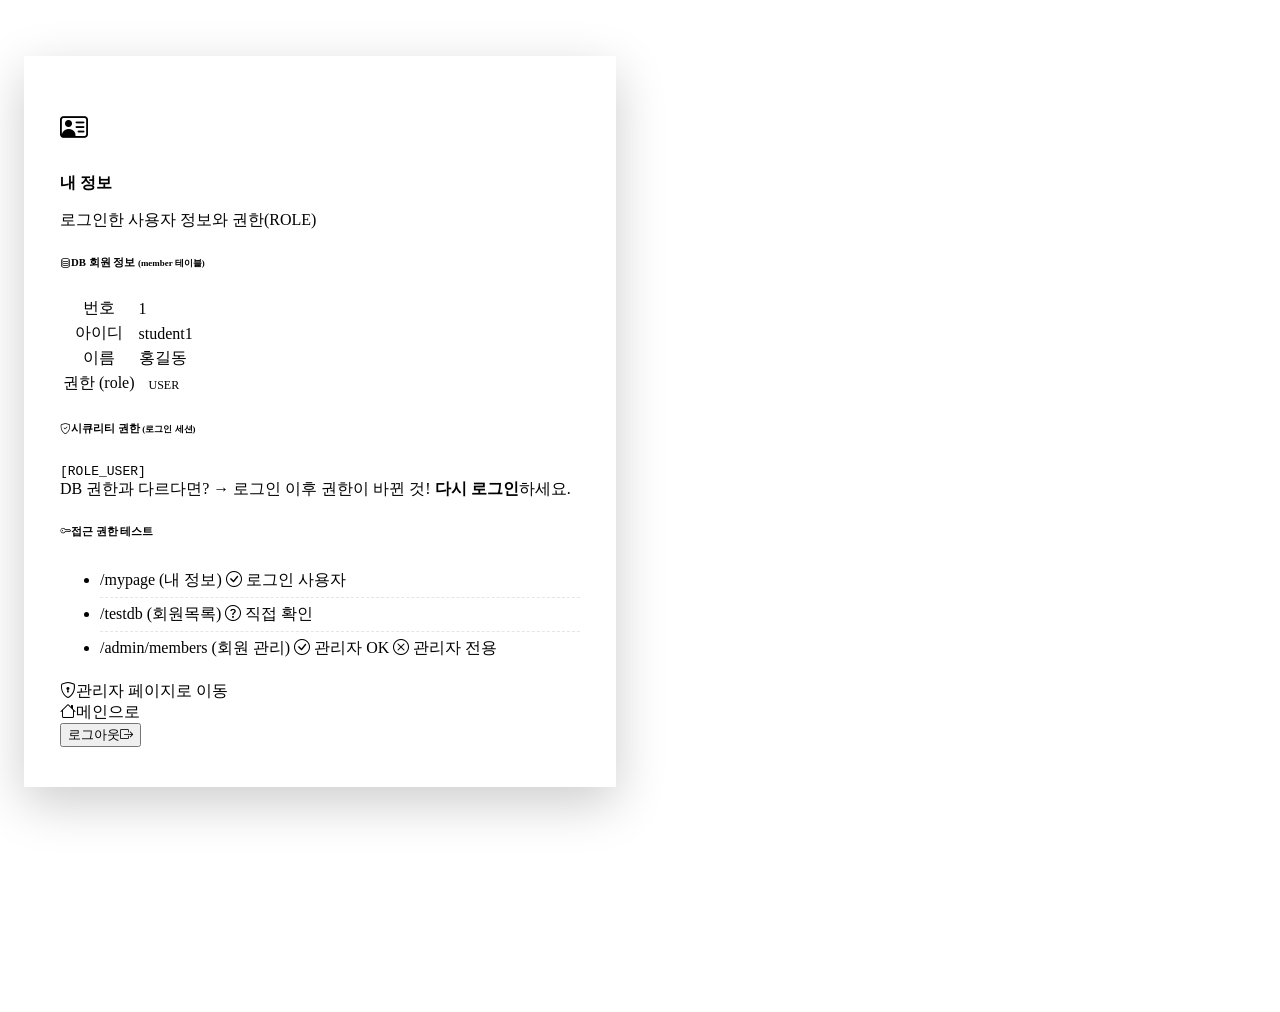
<file: demo/src/main/resources/templates/mypage.html>
<!doctype html>
<html lang="ko" xmlns:th="http://www.thymeleaf.org" xmlns:sec="http://www.thymeleaf.org/extras/spring-security">
    <head>
        <meta charset="utf-8">
        <meta name="viewport" content="width=device-width, initial-scale=1">
        <title>내 정보 - First Portfolio</title>

        <!-- [6주차 제공] 포트폴리오와 같은 부트스트랩/테마 CSS 사용 -->
        <link rel="preconnect" href="https://fonts.googleapis.com">
        <link rel="preconnect" href="https://fonts.gstatic.com" crossorigin>
        <link href="https://fonts.googleapis.com/css2?family=DM+Sans:wght@400;500;700&display=swap" rel="stylesheet">
        <link th:href="@{/css/bootstrap.min.css}" rel="stylesheet">
        <link th:href="@{/css/bootstrap-icons.css}" rel="stylesheet">
        <!-- 최신 아이콘 (bi-person-lock 등은 템플릿에 들어있는 옛 버전에 없음) -->
        <link href="https://cdn.jsdelivr.net/npm/bootstrap-icons@1.13.1/font/bootstrap-icons.min.css" rel="stylesheet">
        <link th:href="@{/css/templatemo-first-portfolio-style.css}" rel="stylesheet">

        <style>
            .auth-page {
                min-height: 100vh;
                background: linear-gradient(135deg, var(--primary-color) 0%, #3d4580 100%);
                padding: 48px 16px;
            }
            .auth-card {
                background: var(--white-color);
                border-radius: var(--border-radius-medium);
                box-shadow: 0 1rem 3rem rgba(0, 0, 0, .2);
                max-width: 520px;
                width: 100%;
                padding: 40px 36px;
            }
            .auth-card h2 { font-size: var(--h4-font-size); color: var(--dark-color); }
            .auth-icon {
                width: 64px; height: 64px; line-height: 64px;
                border-radius: 50%;
                background: var(--secondary-color);
                color: var(--white-color);
                font-size: 28px;
                text-align: center;
            }
            .info-table th { width: 38%; color: var(--p-color); font-weight: var(--font-weight-medium); }
            .info-table td { color: var(--dark-color); font-weight: var(--font-weight-medium); }
            .role-badge { font-size: 12px; font-weight: var(--font-weight-bold); padding: 4px 10px; border-radius: 20px; color: var(--white-color); }
            .role-ADMIN   { background: #e05260; }
            .role-MANAGER { background: #f0a030; }
            .role-USER    { background: var(--secondary-color); }
            .access-list li { padding: 6px 0; border-bottom: 1px dashed #e5e5e5; }
            .access-list li:last-child { border-bottom: 0; }
            .access-list a { color: var(--primary-color); font-weight: var(--font-weight-medium); }
            .custom-btn { border: 0; }
            .auth-links a { color: var(--primary-color); font-weight: var(--font-weight-medium); }
            .auth-links a:hover { color: var(--secondary-color); }
        </style>
    </head>

    <body>
        <main class="auth-page d-flex justify-content-center align-items-center">
            <div class="auth-card">

                <div class="text-center mb-4">
                    <a th:href="@{/}" class="d-inline-block auth-icon mb-3"><i class="bi-person-vcard"></i></a>
                    <h2 class="mb-1">내 정보</h2>
                    <p class="text-muted mb-0">로그인한 사용자 정보와 권한(ROLE)</p>
                </div>

                <!-- ① DB 에서 조회한 회원 정보 : 컨트롤러의 model.addAttribute("member", ...) -->
                <h6 class="mb-2"><i class="bi-database me-1"></i>DB 회원 정보 <small class="text-muted">(member 테이블)</small></h6>
                <table class="table info-table mb-4">
                    <tr><th>번호</th><td th:text="${member.id}">1</td></tr>
                    <tr><th>아이디</th><td th:text="${member.username}">student1</td></tr>
                    <tr><th>이름</th><td th:text="${member.name}">홍길동</td></tr>
                    <tr>
                        <th>권한 (role)</th>
                        <td><span class="role-badge" th:classappend="'role-' + ${member.role}" th:text="${member.role}">USER</span></td>
                    </tr>
                </table>

                <!-- ② 스프링 시큐리티 세션에 저장된 권한 : 로그인할 때 loadUserByUsername() 이 만든 값 -->
                <h6 class="mb-2"><i class="bi-shield-check me-1"></i>시큐리티 권한 <small class="text-muted">(로그인 세션)</small></h6>
                <div class="alert alert-light border py-2 mb-4">
                    <code sec:authentication="principal.authorities">[ROLE_USER]</code>
                    <div class="small text-muted mt-1">
                        DB 권한과 다르다면? → 로그인 이후 권한이 바뀐 것! <strong>다시 로그인</strong>하세요.
                    </div>
                </div>

                <!-- ③ 권한 테스트 : sec:authorize 로 내 권한에 따라 다른 안내 -->
                <h6 class="mb-2"><i class="bi-key me-1"></i>접근 권한 테스트</h6>
                <ul class="list-unstyled access-list mb-4">
                    <li class="d-flex justify-content-between">
                        <a th:href="@{/mypage}">/mypage (내 정보)</a>
                        <span class="text-success"><i class="bi-check-circle"></i> 로그인 사용자</span>
                    </li>
                    <li class="d-flex justify-content-between">
                        <a th:href="@{/testdb}">/testdb (회원목록)</a>
                        <span class="text-muted"><i class="bi-question-circle"></i> 직접 확인</span>
                    </li>
                    <li class="d-flex justify-content-between">
                        <a th:href="@{/admin/members}">/admin/members (회원 관리)</a>
                        <span sec:authorize="hasRole('ADMIN')" class="text-success"><i class="bi-check-circle"></i> 관리자 OK</span>
                        <span sec:authorize="!hasRole('ADMIN')" class="text-danger"><i class="bi-x-circle"></i> 관리자 전용</span>
                    </li>
                </ul>

                <!-- 관리자에게만 보이는 버튼 -->
                <a sec:authorize="hasRole('ADMIN')" th:href="@{/admin/members}" class="custom-btn btn w-100 mb-3">
                    <i class="bi-shield-lock me-1"></i>관리자 페이지로 이동
                </a>

                <div class="auth-links d-flex justify-content-between">
                    <a th:href="@{/}"><i class="bi-house me-1"></i>메인으로</a>
                    <form th:action="@{/logout}" method="post" class="m-0">
                        <button type="submit" class="btn btn-link p-0 text-decoration-none" style="color: var(--primary-color);">
                            로그아웃<i class="bi-box-arrow-right ms-1"></i>
                        </button>
                    </form>
                </div>
            </div>
        </main>
    </body>
</html>
</file>
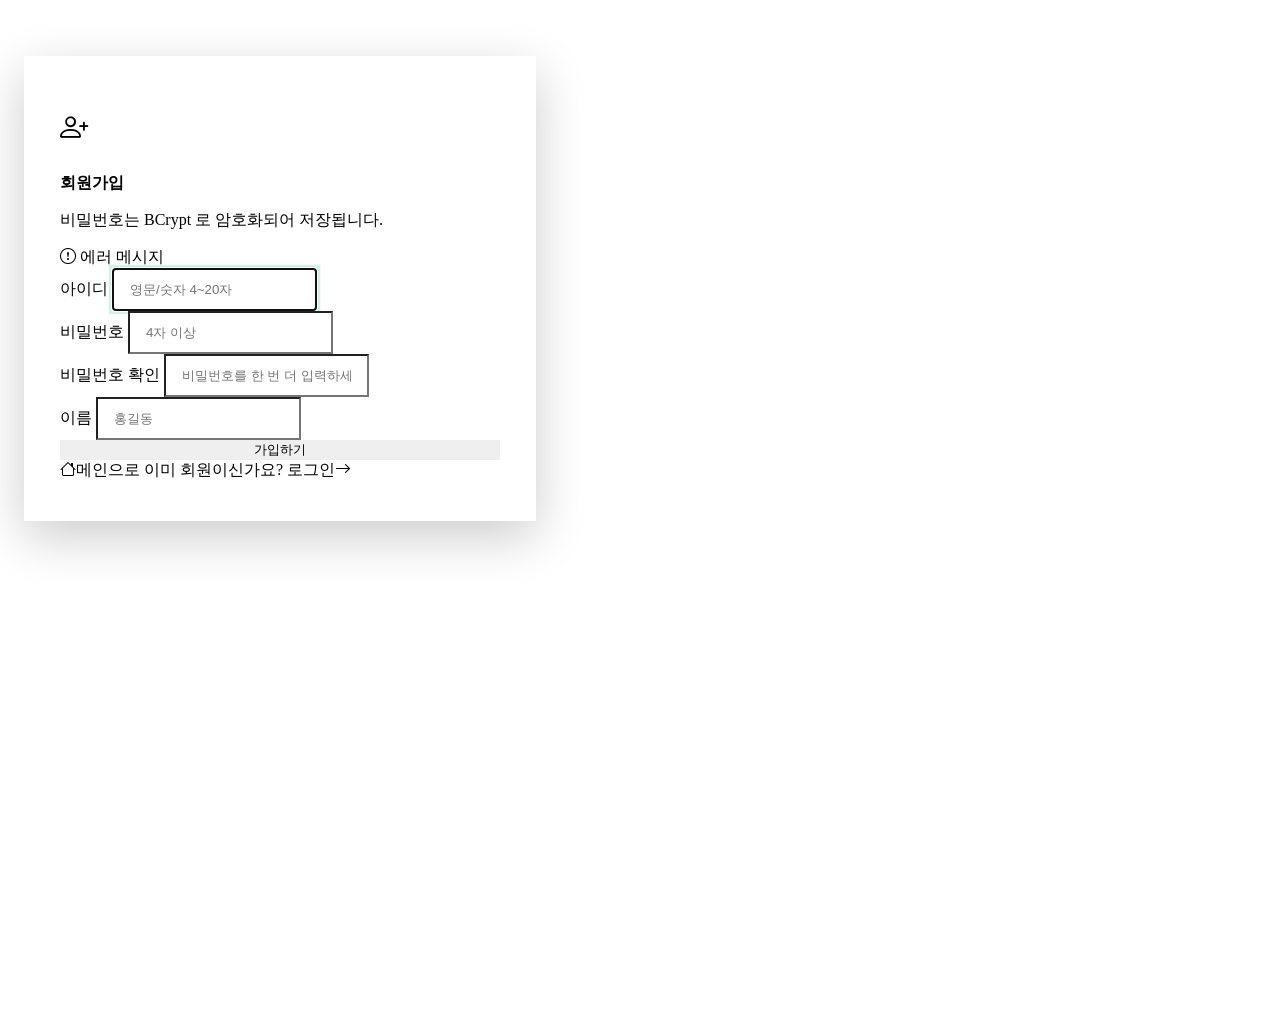
<file: demo/src/main/resources/templates/signup.html>
<!doctype html>
<html lang="ko" xmlns:th="http://www.thymeleaf.org">
    <head>
        <meta charset="utf-8">
        <meta name="viewport" content="width=device-width, initial-scale=1">
        <title>회원가입 - First Portfolio</title>

        <!-- [5주차 제공] 포트폴리오와 같은 부트스트랩/테마 CSS 사용 -->
        <link rel="preconnect" href="https://fonts.googleapis.com">
        <link rel="preconnect" href="https://fonts.gstatic.com" crossorigin>
        <link href="https://fonts.googleapis.com/css2?family=DM+Sans:wght@400;500;700&display=swap" rel="stylesheet">
        <link th:href="@{/css/bootstrap.min.css}" rel="stylesheet">
        <link th:href="@{/css/bootstrap-icons.css}" rel="stylesheet">
        <!-- 최신 아이콘 (bi-person-lock 등은 템플릿에 들어있는 옛 버전에 없음) -->
        <link href="https://cdn.jsdelivr.net/npm/bootstrap-icons@1.13.1/font/bootstrap-icons.min.css" rel="stylesheet">
        <link th:href="@{/css/templatemo-first-portfolio-style.css}" rel="stylesheet">

        <style>
            .auth-page {
                min-height: 100vh;
                background: linear-gradient(135deg, var(--primary-color) 0%, #3d4580 100%);
                padding: 48px 16px;
            }
            .auth-card {
                background: var(--white-color);
                border-radius: var(--border-radius-medium);
                box-shadow: 0 1rem 3rem rgba(0, 0, 0, .2);
                max-width: 440px;
                width: 100%;
                padding: 40px 36px;
            }
            .auth-card h2 { font-size: var(--h4-font-size); color: var(--dark-color); }
            .auth-card .form-control {
                border-radius: var(--border-radius-small);
                padding: 12px 16px;
            }
            .auth-card .form-control:focus {
                border-color: var(--secondary-color);
                box-shadow: 0 0 0 .2rem rgba(20, 183, 137, .2);
            }
            .auth-card .custom-btn { width: 100%; border: 0; }
            .auth-icon {
                width: 64px; height: 64px; line-height: 64px;
                border-radius: 50%;
                background: var(--primary-color);
                color: var(--white-color);
                font-size: 28px;
                text-align: center;
            }
            .auth-links a { color: var(--primary-color); font-weight: var(--font-weight-medium); }
            .auth-links a:hover { color: var(--secondary-color); }
        </style>
    </head>

    <body>
        <main class="auth-page d-flex justify-content-center align-items-center">
            <div class="auth-card">

                <div class="text-center mb-4">
                    <a th:href="@{/}" class="d-inline-block auth-icon mb-3"><i class="bi-person-plus"></i></a>
                    <h2 class="mb-1">회원가입</h2>
                    <p class="text-muted mb-0">비밀번호는 BCrypt 로 암호화되어 저장됩니다.</p>
                </div>

                <!-- 가입 실패 메시지 : 컨트롤러에서 model.addAttribute("error", ...) 로 전달 -->
                <div th:if="${error}" class="alert alert-danger py-2" role="alert">
                    <i class="bi-exclamation-circle me-1"></i> <span th:text="${error}">에러 메시지</span>
                </div>

                <!-- name 속성 = MemberForm(DTO) 의 필드 이름 : username, password, passwordConfirm, name -->
                <!-- 가입 실패 시 입력값 유지 : ${memberForm?.username} (없으면 빈 값) -->
                <form th:action="@{/signup}" method="post">
                    <div class="mb-3">
                        <label for="username" class="form-label">아이디</label>
                        <input type="text" class="form-control" id="username" name="username"
                               th:value="${memberForm?.username}"
                               placeholder="영문/숫자 4~20자" minlength="4" maxlength="20" required autofocus>
                    </div>

                    <div class="mb-3">
                        <label for="password" class="form-label">비밀번호</label>
                        <input type="password" class="form-control" id="password" name="password"
                               placeholder="4자 이상" minlength="4" required>
                    </div>

                    <div class="mb-3">
                        <label for="passwordConfirm" class="form-label">비밀번호 확인</label>
                        <input type="password" class="form-control" id="passwordConfirm" name="passwordConfirm"
                               placeholder="비밀번호를 한 번 더 입력하세요" minlength="4" required>
                    </div>

                    <div class="mb-4">
                        <label for="name" class="form-label">이름</label>
                        <input type="text" class="form-control" id="name" name="name"
                               th:value="${memberForm?.name}"
                               placeholder="홍길동" maxlength="50" required>
                    </div>

                    <button type="submit" class="custom-btn btn">가입하기</button>
                </form>

                <div class="auth-links d-flex justify-content-between mt-4">
                    <a th:href="@{/}"><i class="bi-house me-1"></i>메인으로</a>
                    <a th:href="@{/login}">이미 회원이신가요? 로그인<i class="bi-arrow-right ms-1"></i></a>
                </div>
            </div>
        </main>
    </body>
</html>
</file>
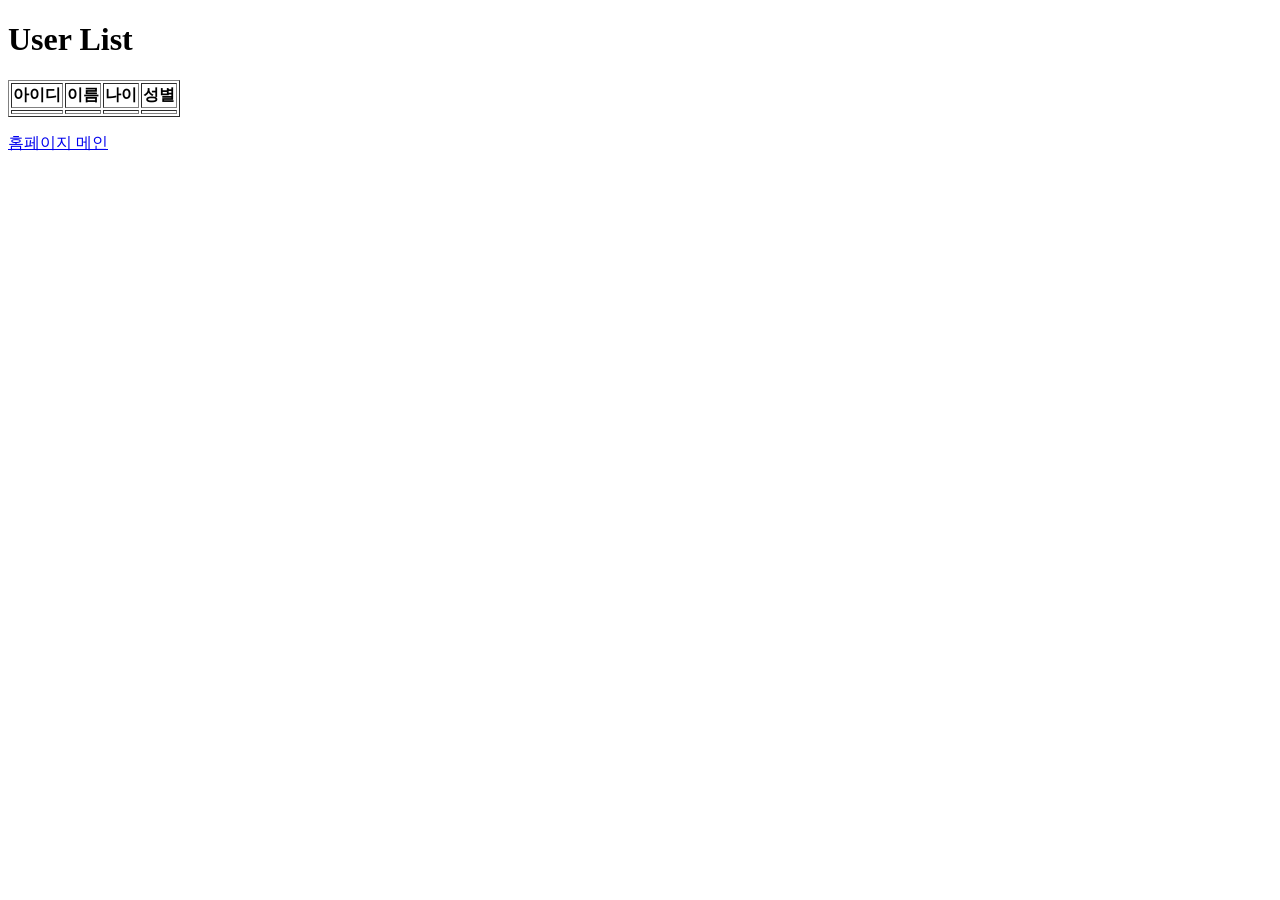
<file: demo/src/main/resources/templates/testdb.html>
<!DOCTYPE html>
<html xmlns:th="http://www.thymeleaf.org">
<head>
    <meta charset="UTF-8">
    <title>데이터베이스 테스트</title>
</head>
<body>
    <h1>User List</h1>
    <!-- 1명 출력 (기존 코드)
    <p>아이디(기본키) : <span th:text="${data4.id}"></span></p>
    <p>이름 : <span th:text="${data4.name}"></span></p>
    -->
    <!-- th:each로 tr을 반복 처리 (users = 컨트롤러에서 넘긴 리스트) -->
    <table border="1">
        <tr>
            <th>아이디</th>
            <th>이름</th>
            <th>나이</th>
            <th>성별</th>
        </tr>
        <tr th:each="user : ${users}">
            <td th:text="${user.id}"></td>
            <td th:text="${user.name}"></td>
            <td th:text="${user.age}"></td>
            <td th:text="${user.gender}"></td>
        </tr>
    </table>
    <p><a href="/">홈페이지 메인</a></p>
</body>
</html>
</file>
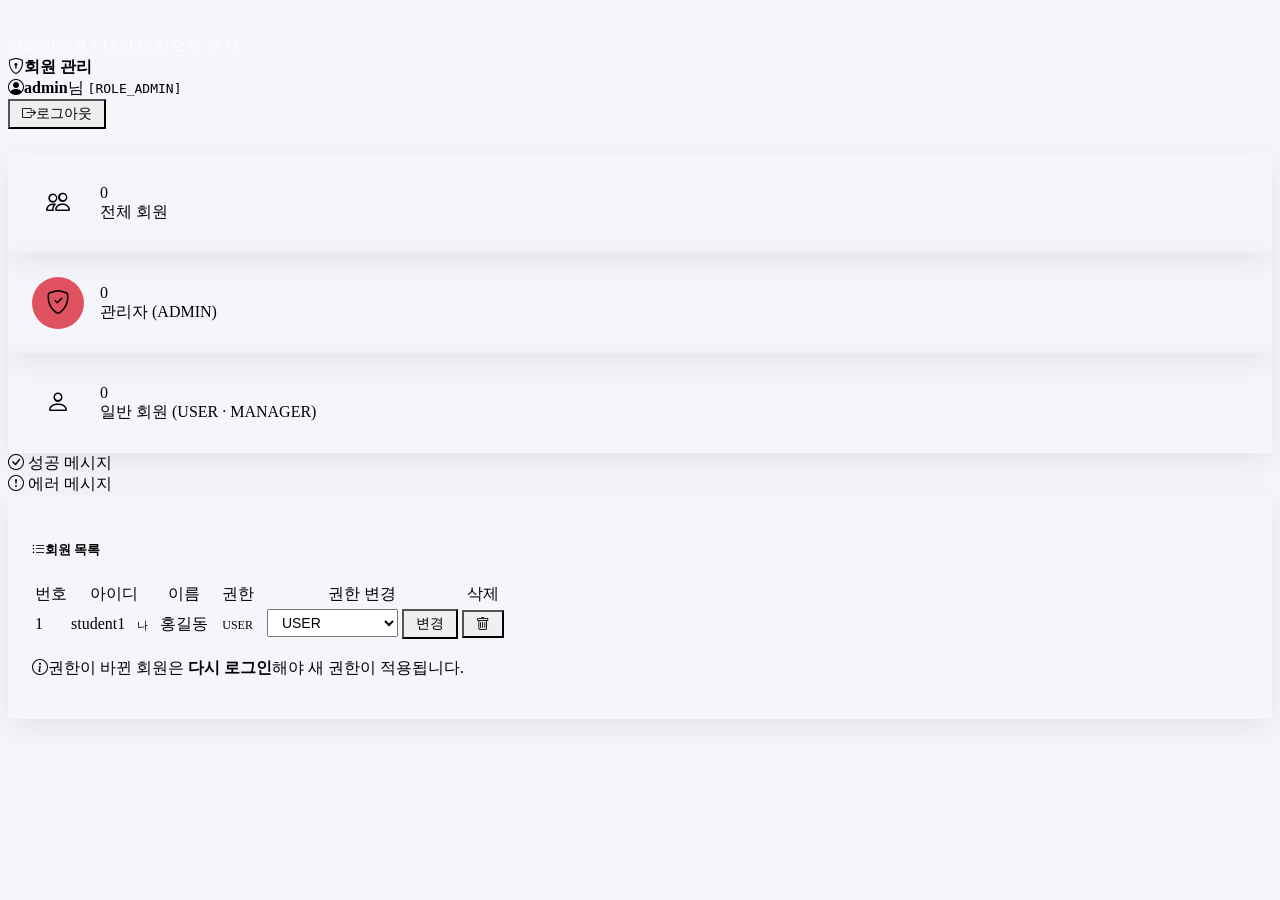
<file: demo/src/main/resources/templates/admin/members.html>
<!doctype html>
<html lang="ko" xmlns:th="http://www.thymeleaf.org" xmlns:sec="http://www.thymeleaf.org/extras/spring-security">
    <head>
        <meta charset="utf-8">
        <meta name="viewport" content="width=device-width, initial-scale=1">
        <title>회원 관리 - 관리자</title>

        <!-- [6주차 제공] 포트폴리오와 같은 부트스트랩/테마 CSS 사용 -->
        <link rel="preconnect" href="https://fonts.googleapis.com">
        <link rel="preconnect" href="https://fonts.gstatic.com" crossorigin>
        <link href="https://fonts.googleapis.com/css2?family=DM+Sans:wght@400;500;700&display=swap" rel="stylesheet">
        <link th:href="@{/css/bootstrap.min.css}" rel="stylesheet">
        <link th:href="@{/css/bootstrap-icons.css}" rel="stylesheet">
        <!-- 최신 아이콘 (템플릿에 들어있는 옛 버전에 없는 아이콘 대비) -->
        <link href="https://cdn.jsdelivr.net/npm/bootstrap-icons@1.13.1/font/bootstrap-icons.min.css" rel="stylesheet">
        <link th:href="@{/css/templatemo-first-portfolio-style.css}" rel="stylesheet">

        <style>
            body { background: #f4f6fb; }
            .admin-header {
                background: linear-gradient(135deg, var(--primary-color) 0%, #3d4580 100%);
                color: var(--white-color);
                padding: 28px 0 88px;
            }
            .admin-header h1 { color: var(--white-color); font-size: var(--h3-font-size); margin: 0; }
            .admin-header a { color: rgba(255, 255, 255, .85); }
            .admin-header a:hover { color: var(--white-color); }
            .admin-body { margin-top: -64px; padding-bottom: 48px; }
            .admin-card {
                background: var(--white-color);
                border-radius: var(--border-radius-medium);
                box-shadow: 0 .5rem 2rem rgba(0, 0, 0, .08);
                padding: 24px;
            }
            .stat-card { display: flex; align-items: center; gap: 16px; }
            .stat-icon {
                width: 52px; height: 52px; line-height: 52px; border-radius: 50%;
                text-align: center; font-size: 24px; color: var(--white-color);
            }
            .stat-num { font-size: var(--h4-font-size); font-weight: var(--font-weight-bold); color: var(--dark-color); line-height: 1.2; }
            .stat-label { color: var(--p-color); font-size: var(--copyright-font-size); }
            .table th { color: var(--p-color); font-weight: var(--font-weight-medium); font-size: var(--copyright-font-size); white-space: nowrap; }
            .table td { vertical-align: middle; }
            .role-badge { font-size: 12px; font-weight: var(--font-weight-bold); padding: 4px 10px; border-radius: 20px; color: var(--white-color); }
            .role-ADMIN   { background: #e05260; }
            .role-MANAGER { background: #f0a030; }
            .role-USER    { background: var(--secondary-color); }
            .me-badge { font-size: 11px; background: var(--primary-color); color: var(--white-color); padding: 2px 8px; border-radius: 10px; }
            .role-select { width: auto; display: inline-block; padding: 4px 28px 4px 10px; font-size: 14px; }
            .btn-sm-custom { padding: 4px 12px; font-size: 14px; border-radius: var(--border-radius-small); }
        </style>
    </head>

    <body>
        <!-- 관리자 상단 영역 -->
        <header class="admin-header">
            <div class="container d-flex flex-wrap justify-content-between align-items-center gap-3">
                <div>
                    <a th:href="@{/}" class="small"><i class="bi-house me-1"></i>메인으로</a>
                    <!-- [7주차] 같은 기능을 JSON API(fetch)로 동작시키는 화면 -->
                    <a th:href="@{/admin/members-api}" class="small ms-3"><i class="bi-braces me-1"></i>API 버전으로 보기</a>
                    <h1 class="mt-1"><i class="bi-shield-lock me-2"></i>회원 관리</h1>
                </div>
                <div class="d-flex align-items-center gap-3">
                    <!-- sec:authentication="name" : 로그인 아이디 / principal.authorities : 내 권한 목록 -->
                    <span><i class="bi-person-circle me-1"></i><strong sec:authentication="name">admin</strong>님
                        <code class="ms-1 text-white" sec:authentication="principal.authorities">[ROLE_ADMIN]</code></span>
                    <form th:action="@{/logout}" method="post" class="m-0">
                        <button type="submit" class="btn btn-light btn-sm-custom"><i class="bi-box-arrow-right me-1"></i>로그아웃</button>
                    </form>
                </div>
            </div>
        </header>

        <main class="admin-body">
            <div class="container">

                <!-- 회원 통계 : ${members} = 컨트롤러가 넘겨준 회원 목록 -->
                <!-- members.?[조건] : 목록에서 조건에 맞는 것만 골라내기 (SpEL 선택 문법) -->
                <div class="row g-3 mb-4">
                    <div class="col-md-4">
                        <div class="admin-card stat-card">
                            <div class="stat-icon" style="background: var(--primary-color);"><i class="bi-people"></i></div>
                            <div>
                                <div class="stat-num" th:text="${#lists.size(members)}">0</div>
                                <div class="stat-label">전체 회원</div>
                            </div>
                        </div>
                    </div>
                    <div class="col-md-4">
                        <div class="admin-card stat-card">
                            <div class="stat-icon role-ADMIN"><i class="bi-shield-check"></i></div>
                            <div>
                                <div class="stat-num" th:text="${members.?[role == 'ADMIN'].size()}">0</div>
                                <div class="stat-label">관리자 (ADMIN)</div>
                            </div>
                        </div>
                    </div>
                    <div class="col-md-4">
                        <div class="admin-card stat-card">
                            <div class="stat-icon role-USER"><i class="bi-person"></i></div>
                            <div>
                                <div class="stat-num" th:text="${members.?[role != 'ADMIN'].size()}">0</div>
                                <div class="stat-label">일반 회원 (USER · MANAGER)</div>
                            </div>
                        </div>
                    </div>
                </div>

                <!-- 처리 결과 메시지 : 컨트롤러에서 redirect.addFlashAttribute("message" / "error", ...) -->
                <div th:if="${message}" class="alert alert-success py-2" role="alert">
                    <i class="bi-check-circle me-1"></i> <span th:text="${message}">성공 메시지</span>
                </div>
                <div th:if="${error}" class="alert alert-danger py-2" role="alert">
                    <i class="bi-exclamation-circle me-1"></i> <span th:text="${error}">에러 메시지</span>
                </div>

                <!-- 회원 목록 -->
                <div class="admin-card">
                    <h5 class="mb-3"><i class="bi-list-ul me-2"></i>회원 목록</h5>
                    <div class="table-responsive">
                        <table class="table table-hover mb-0">
                            <thead>
                                <tr>
                                    <th>번호</th><th>아이디</th><th>이름</th><th>권한</th><th>권한 변경</th><th>삭제</th>
                                </tr>
                            </thead>
                            <tbody>
                                <tr th:each="m : ${members}">
                                    <td th:text="${m.id}">1</td>
                                    <td>
                                        <span th:text="${m.username}">student1</span>
                                        <!-- #authentication.name : 로그인한 내 아이디 → 내 계정 표시 -->
                                        <span th:if="${m.username == #authentication.name}" class="me-badge ms-1">나</span>
                                    </td>
                                    <td th:text="${m.name}">홍길동</td>
                                    <td><span class="role-badge" th:classappend="'role-' + ${m.role}" th:text="${m.role}">USER</span></td>
                                    <td>
                                        <!-- 권한 변경 : POST /admin/members/{id}/role , 파라미터 role -->
                                        <form th:action="@{/admin/members/{id}/role(id=${m.id})}" method="post" class="d-flex gap-2 m-0">
                                            <select name="role" class="form-select role-select">
                                                <option value="USER" th:selected="${m.role == 'USER'}">USER</option>
                                                <option value="MANAGER" th:selected="${m.role == 'MANAGER'}">MANAGER</option>
                                                <option value="ADMIN" th:selected="${m.role == 'ADMIN'}">ADMIN</option>
                                            </select>
                                            <button type="submit" class="btn btn-outline-primary btn-sm-custom">변경</button>
                                        </form>
                                    </td>
                                    <td>
                                        <!-- 회원 삭제 : POST /admin/members/{id}/delete -->
                                        <form th:action="@{/admin/members/{id}/delete(id=${m.id})}" method="post" class="m-0"
                                              onsubmit="return confirm('정말 삭제하시겠습니까?');">
                                            <button type="submit" class="btn btn-outline-danger btn-sm-custom"><i class="bi-trash"></i></button>
                                        </form>
                                    </td>
                                </tr>
                            </tbody>
                        </table>
                    </div>
                    <p class="text-muted small mt-3 mb-0">
                        <i class="bi-info-circle me-1"></i>권한이 바뀐 회원은 <strong>다시 로그인</strong>해야 새 권한이 적용됩니다.
                    </p>
                </div>

            </div>
        </main>
    </body>
</html>
</file>
